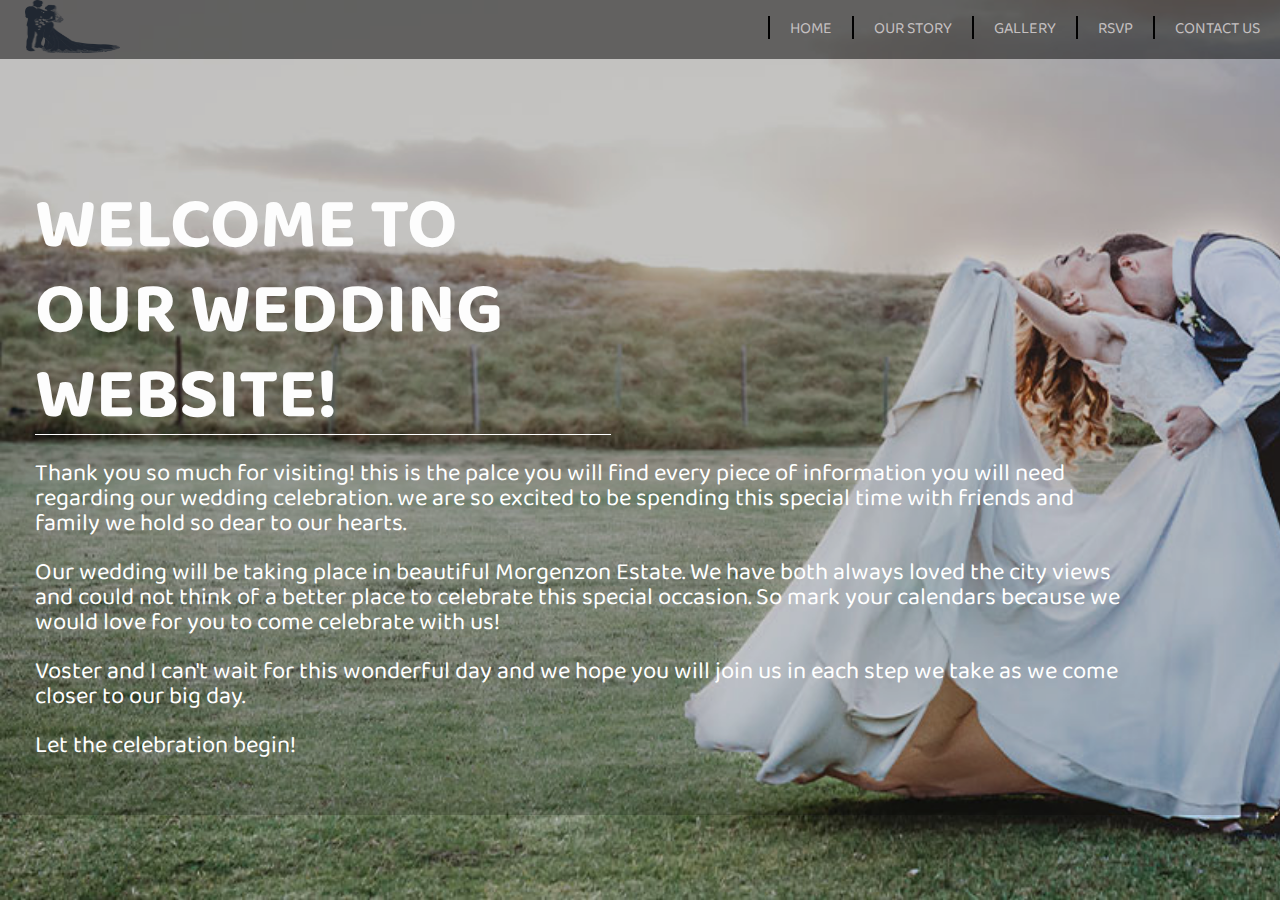
<file: Index.html>
<html>

    <head>
        <title>Home Page of wedding</title>
        <link href="StyleWedding.css" rel="stylesheet"/>
        <link href="https://fonts.googleapis.com/css?family=Baloo+Chettan+2:400,500,600,700,800&display=swap" rel="stylesheet">

    </head>

    <body>
        <header>
            <nav>
                <img
                    src="Images/wedding-couple-free-download-transparent-13.png"
                    alt="Wedding Couple Free Download Transparent
                    @transparentpng.com" height="53" width="95" style="display:
                    inline-block">
                <ul>

                    <li><a href="Contacts.html">Contact us</a></li>
                    <li><a href="RSVP.html">RSVP</a></li>
                    <li><a href="GalleryWedding.html">Gallery</a></li>
                    <li><a href="OurStory.html">Our Story</a></li>
                    <li><a href="Index.html">Home</a></li>

                </ul>
            </nav>
        </header>
        <section id="container">
            <h1>welcome to our wedding website!</h1>
            <p>Thank you so much for visiting! this is the palce you will find every piece of information you will need regarding our wedding celebration. we are so excited to be spending this special time with friends and family we hold so dear to our hearts.</p>
            <p>Our wedding will be taking place in beautiful Morgenzon Estate. We have both always loved the city views and could not think of a better place to celebrate this special occasion. So mark your calendars because we would love for you to come celebrate with us!</p>
            <p>Voster and I can't wait for this wonderful day and we hope you will join us in each step we take as we come closer to our big day.</p>
            <p>Let the celebration begin!</p>
        </section>
    </body>

</html>
</file>
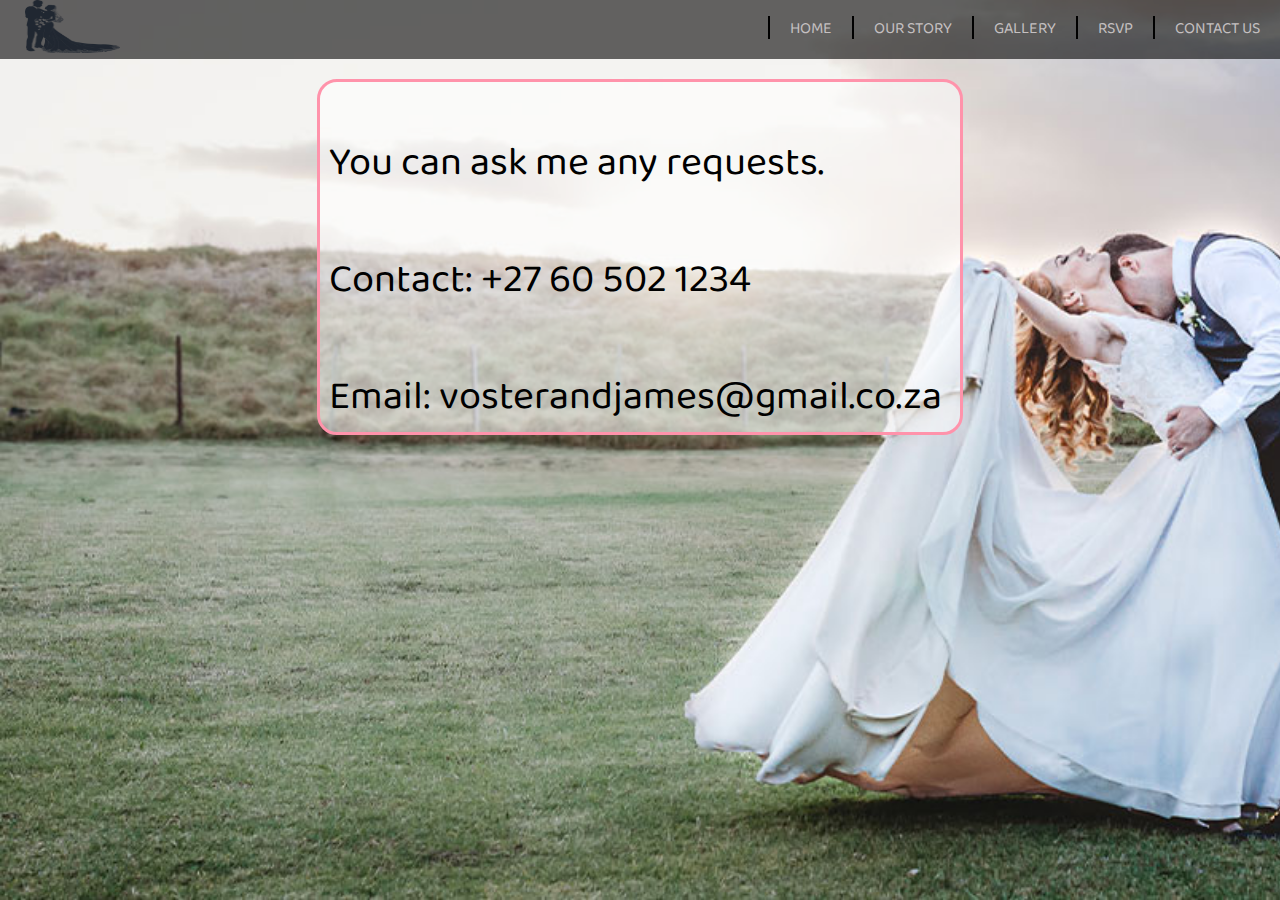
<file: Contacts.html>
<!DOCTYPE html>
<html lang="en">
    <head>
        <meta charset="UTF-8">
        <meta name="viewport" content="width=device-width, initial-scale=1.0">
        <title>Contact Us</title>
        <link href="Contacts.css" rel="stylesheet">
        <link href="https://fonts.googleapis.com/css?family=Baloo+Chettan+2:400,500,600,700,800&display=swap" rel="stylesheet">

    </head>
    <body>
        <header>
            <nav>
                <img
                    src="Images/wedding-couple-free-download-transparent-13.png"
                    alt="Wedding Couple Free Download Transparent
                    @transparentpng.com" height="53" width="95" style="display:
                    inline-block">
                <ul>

                    <li><a href="Contacts.html">Contact us</a></li>
                    <li><a href="RSVP.html">RSVP</a></li>
                    <li><a href="GalleryWedding.html">Gallery</a></li>
                    <li><a href="OurStory.html">Our Story</a></li>
                    <li><a href="Index.html">Home</a></li>

                </ul>
            </nav>
        </header>
        <section>
            <p>You can ask me any requests.</p>
            <p>Contact: +27 60 502 1234</p>
            <p>Email: vosterandjames@gmail.co.za</p>
        </section>
    </body>
</html>
</file>
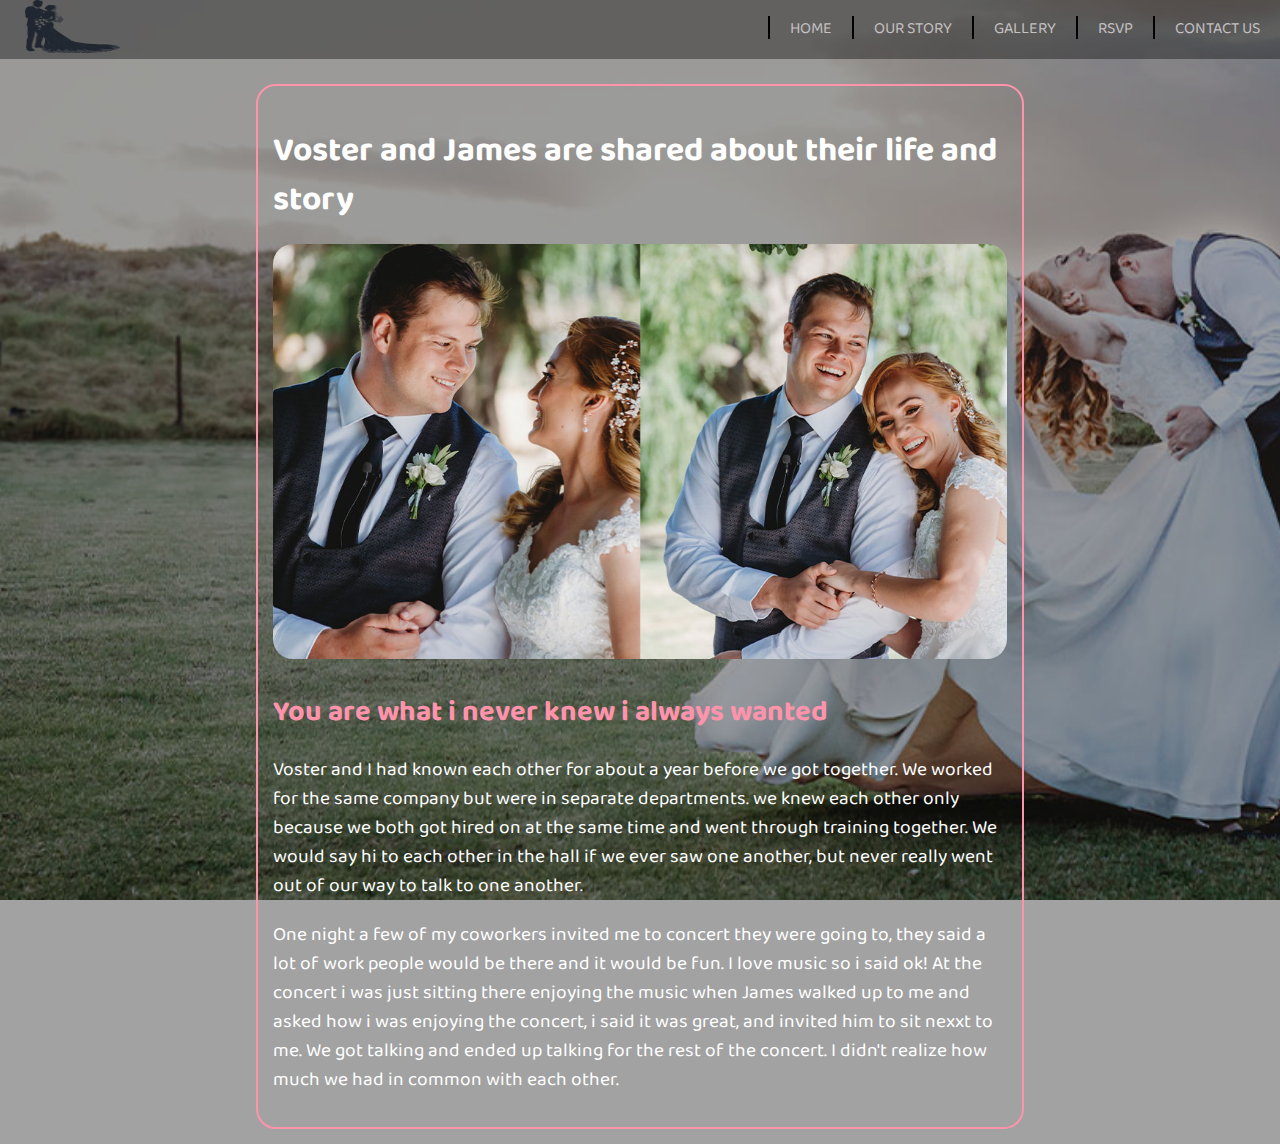
<file: OurStory.html>
<!DOCTYPE html>
<html lang="en">
<head>
    <title>Our Story</title>
    <link href="OurStory.css" rel="stylesheet">
    <link href="https://fonts.googleapis.com/css?family=Baloo+Chettan+2:400,500,600,700,800&display=swap" rel="stylesheet">

</head>
<body>
    <header>
        <nav>
            <img id="logo"
                src="Images/wedding-couple-free-download-transparent-13.png"
                alt="Wedding Couple Free Download Transparent
                @transparentpng.com" height="53" width="95" style="display:
                inline-block">
            <ul>

                <li><a href="Contacts.html">Contact us</a></li>
                <li><a href="RSVP.html">RSVP</a></li>
                <li><a href="GalleryWedding.html">Gallery</a></li>
                <li><a href="OurStory.html">Our Story</a></li>
                <li><a href="Index.html">Home</a></li>

            </ul>
        </nav>
    </header>
    <section id="container">
        <section class="groupArticle">
            <article>
                <h1>Voster and James are shared about their life and story</h1>
                <img class="img" src="Images/wedding-photographer-chantelle-visser-16.jpg">
                <h2>You are what i never knew i always wanted</h2>
                <p>Voster and I had known each other for about a year before we got together. We worked for the same company but were in separate departments. we knew each other only because we both got hired on at the same time and went through training together. We would say hi to each other in the hall if we ever saw one another, but never really went out of our way to talk to one another.</p>
                <p>One night a few of my coworkers invited me to concert they were going to, they said a lot of work people would be there and it would be fun. I love music so i said ok! At the concert i was just sitting there enjoying the music when James walked up to me and asked how i was enjoying the concert, i said it was great, and invited him to sit nexxt to me. We got talking and ended up talking for the rest of the concert. I didn't realize how much we had in common with each other.</p>
            </article>
        </section>

    </section>
</body>
</html>
</file>
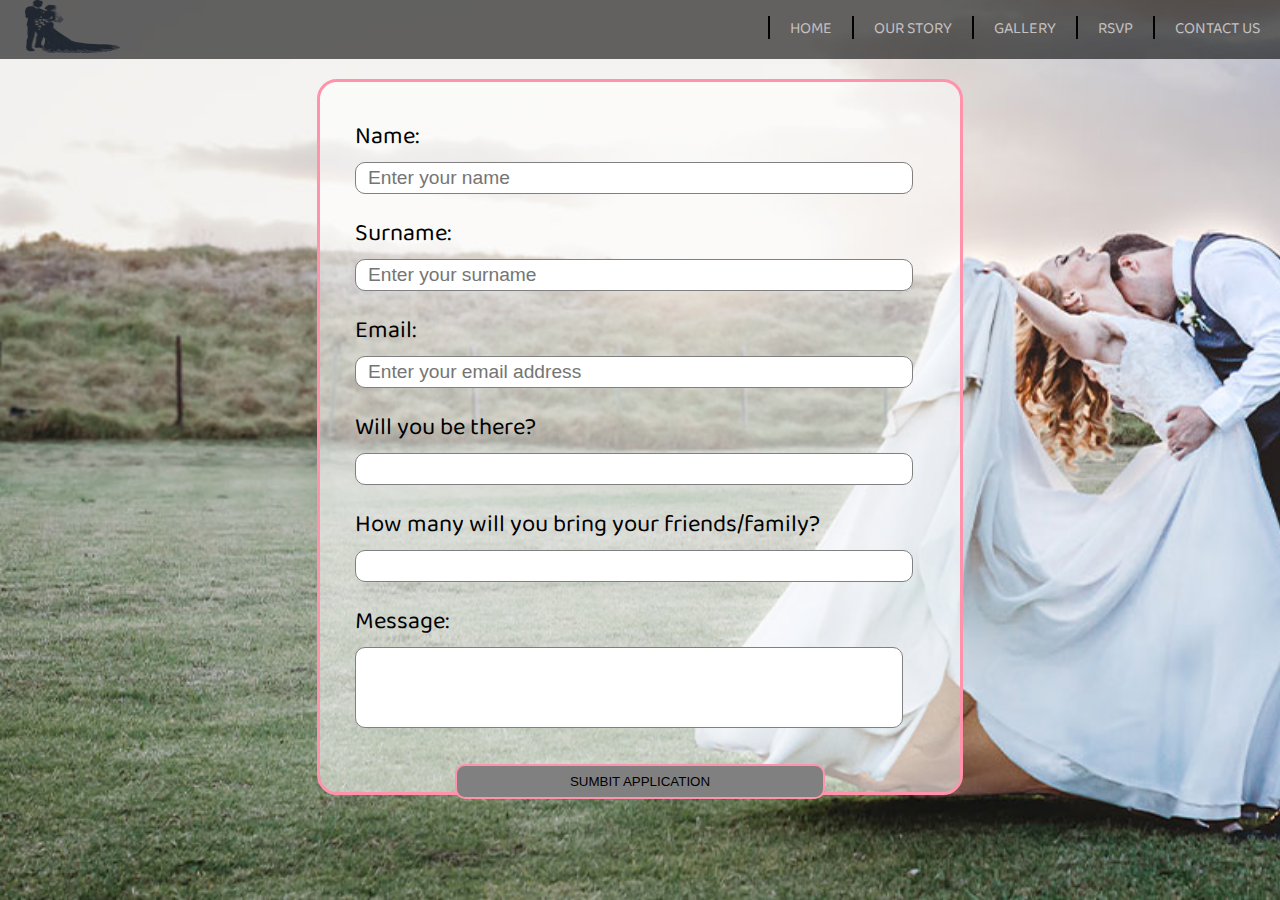
<file: RSVP.html>
<!DOCTYPE html>
<html lang="en">
<head>    
    <title>RSVP</title>
    <link href="RSVP.css" rel="stylesheet">
    <link href="https://fonts.googleapis.com/css?family=Baloo+Chettan+2:400,500,600,700,800&display=swap" rel="stylesheet">

</head>
<body>
    <header>
        <nav>
            <img
                src="Images/wedding-couple-free-download-transparent-13.png"
                alt="Wedding Couple Free Download Transparent
                @transparentpng.com" height="53" width="95" style="display:
                inline-block">
            <ul>

                <li><a href="Contacts.html">Contact us</a></li>
                <li><a href="RSVP.html">RSVP</a></li>
                <li><a href="GalleryWedding.html">Gallery</a></li>
                <li><a href="OurStory.html">Our Story</a></li>
                <li><a href="Index.html">Home</a></li>

            </ul>
        </nav>
    </header>
    <section id="bgForm">
        <form>
            <label class="labelCSS">Name:</label><br>
            <input class="inputCSS" type="text" name="Name" placeholder="Enter your name"><br>

            <label class="labelCSS">Surname:</label><br>
            <input class="inputCSS" type="text" name="surname" placeholder="Enter your surname"><br>

            <label class="labelCSS">Email:</label><br>
            <input class="inputCSS" type="email" name="Email" placeholder="Enter your email address"><br>

            <label class="labelCSS">Will you be there?</label><br>
            <input class="inputCSS" type="text" name="there" ><br>

            <label class="labelCSS">How many will you bring your friends/family?</label><br>
            <input class="inputCSS" type="text" name="friendsFamily"><br>

            <label class="labelCSS">Message:</label><br>
            <textarea>

            </textarea><br>

            <section id="centerSubmit">
                <input class="button" type="submit" name="SUBMIT APPLICATION" value="SUMBIT APPLICATION" onclick="alert('Thank you. We will email you shortly')"> 
            </section>
        </form>
    </section>
</body>
</html>
</file>
<file: StyleWedding.css>
body{
    background-image: url(Images/wedding-photographer-chantelle-visser-23.jpg);
    background-size: cover;
    background-attachment: fixed;
    margin: 0px;
    padding: 0px;
    font-family: 'Baloo Chettan 2', cursive;
}
header{
    width: 100%;
    height: 59px;
    background-color:#0009;
}
nav{
    margin: 0px;
}
img{
    margin-left: 25px;
}
ul{
    display: block;
    float: right;
    width: 950px;
}
li{
    list-style-type: none;
    float: right;
    border-left:2px solid activecaption;    
   
}
a{
    text-decoration: none;
    color:rgb(197, 192, 193);
    text-transform: uppercase;
    text-align: center;
    padding: 20px;
    border-radius: 35px;
    
}
a:hover{
    /* background-color:rgba(70, 70, 70,0.6); */
    background-color: rgb(255, 147, 171);
    transition: 0.9s;
    color: white;
}
#container{
    width: 100%;
    /* height: 650px; */
    background-color: #0003;
    margin: auto;
    float: left;
    padding-bottom: 35px;
}
h1{
    font-size: 4.5em;
    width: 45%;
    color: rgb(253, 253, 253);
    margin: 120px 0px 0px 35px;
    line-height: 85px;
    text-transform: uppercase;
    border-bottom: 1.8px solid white;
}
p{
    font-size: 1.5em;
    width: 85%;
    color: white;
    margin-left: 35px;
    line-height: 25px;
}
</file>
<file: Contacts.css>
body{
    background-image: url(Images/wedding-photographer-chantelle-visser-23.jpg);
    background-size: cover;
    background-attachment: fixed;
    margin: 0px;
    padding: 0px;
    font-family: 'Baloo Chettan 2', cursive;
}
header{
    width: 100%;
    height: 59px;
    background-color:#0009;
}
nav{
    margin: 0px;
}
img{
    margin-left: 25px;
}
ul{
    display: block;
    float: right;
    width: 950px;
}
li{
    list-style-type: none;
    float: right;
    border-left:2px solid activecaption;    
   
}
a{
    text-decoration: none;
    color:rgb(197, 192, 193);
    text-transform: uppercase;
    text-align: center;
    padding: 20px;
    border-radius: 35px;
    
}
a:hover{
    /* background-color:rgba(70, 70, 70,0.6); */
    background-color: rgb(255, 147, 171);
    transition: 0.9s;
    color: white;
}
section{
    width: 50%;
    background-color: rgba(255, 255, 255, 0.548);
    margin: auto;
    height: 350px;
    margin-top: 20px;
    border-radius: 20px;
    border: 3px solid rgb(255, 147, 171);
    
}
p{
    font-size: 2.5em;
    padding: 9px;
}
</file>
<file: OurStory.css>
body{
    background-image: url(Images/wedding-photographer-chantelle-visser-23.jpg);
    background-size: cover;
    background-attachment: fixed;
    margin: 0px;
    padding: 0px;
    font-family: 'Baloo Chettan 2', cursive;
}
header{
    width: 100%;
    height: 59px;
    background-color:#0009;
}
nav{
    margin: 0px;
}
#logo{
    margin-left: 25px;
}
ul{
    display: block;
    float: right;
    width: 950px;
}
li{
    list-style-type: none;
    float: right;
    border-left:2px solid activecaption;    
   
}
a{
    text-decoration: none;
    color:rgb(197, 192, 193);
    text-transform: uppercase;
    text-align: center;
    padding: 20px;
    border-radius: 35px;
    
}
a:hover{
    /* background-color:rgba(70, 70, 70,0.6); */
    background-color: rgb(255, 147, 171);
    transition: 0.9s;
    color: white;
}
#container{
    width: 100%;
    height: 1050px;
    background-color: rgba(0, 0, 0, 0.363);
    margin: auto;
    float: left;
    padding-bottom: 35px;
}
.groupArticle{
    width: 60%;
    height: 400px;
    margin: auto;
}
article{
    padding: 15px;
    border: 2px solid rgb(255, 147, 171);
    border-radius: 20px;
    margin-top: 25px;
}
.img{
    width: 100%;
    border-radius: 20px;
}
h1{
    color: white;
    font-size: 2.1em;

}
h2{
    color: rgb(255, 147, 171);
    font-size: 1.8em;
}
P{
    color: white;
    font-size: 1.2em;
}
</file>
<file: RSVP.css>
body {
    background-image: url(Images/wedding-photographer-chantelle-visser-23.jpg);
    background-size: cover;
    background-attachment: fixed;
    margin: 0px;
    padding: 0px;
    font-family: 'Baloo Chettan 2', cursive;
}

header {
    width: 100%;
    height: 59px;
    background-color: #0009;
}

nav {
    margin: 0px;
}

img {
    margin-left: 25px;
}

ul {
    display: block;
    float: right;
    width: 950px;
}

li {
    list-style-type: none;
    float: right;
    border-left: 2px solid activecaption;
}

a {
    text-decoration: none;
    color: rgb(197, 192, 193);
    text-transform: uppercase;
    text-align: center;
    padding: 20px;
    border-radius: 35px;
}

a:hover {
    /* background-color:rgba(70, 70, 70,0.6); */
    background-color: rgb(255, 147, 171);
    transition: 0.9s;
    color: white;
}

#bgForm{
    width: 50%;
    background-color: rgba(255, 255, 255, 0.548);
    margin: auto;
    height: 710px;
    margin-top: 20px;
    border-radius: 20px;
    border: 3px solid rgb(255, 147, 171);
}

form {
    margin: 35px;
}

.labelCSS {
    font-size: 1.5em;
}

.inputCSS {
    width: 95%;
    height: 28px;
    font-size: 1.2em;
    padding-left: 12px;
    margin: 10px 0px 20px 0px;
    border-radius: 10px;
    border: 1px solid grey;
}

textarea {
    width: 95%;
    height: 75px;
    margin-top: 10px;
    border-radius: 10px;
    border: 1px solid grey;
    resize: none;
}

.button {
    width: 65%;
    height: 35px;
    margin: auto;
    margin-top: 30px;
    border: 2px solid rgb(255, 147, 171);
    border-radius: 10px;
    background-color: grey;
    transition: 0.9s;
}
.button:hover{
    color: white;
    background-color: rgb(255, 147, 171);
    transition: 0.9s;
}
#centerSubmit{
    text-align: center;
    margin: auto;
    
}
</file>
